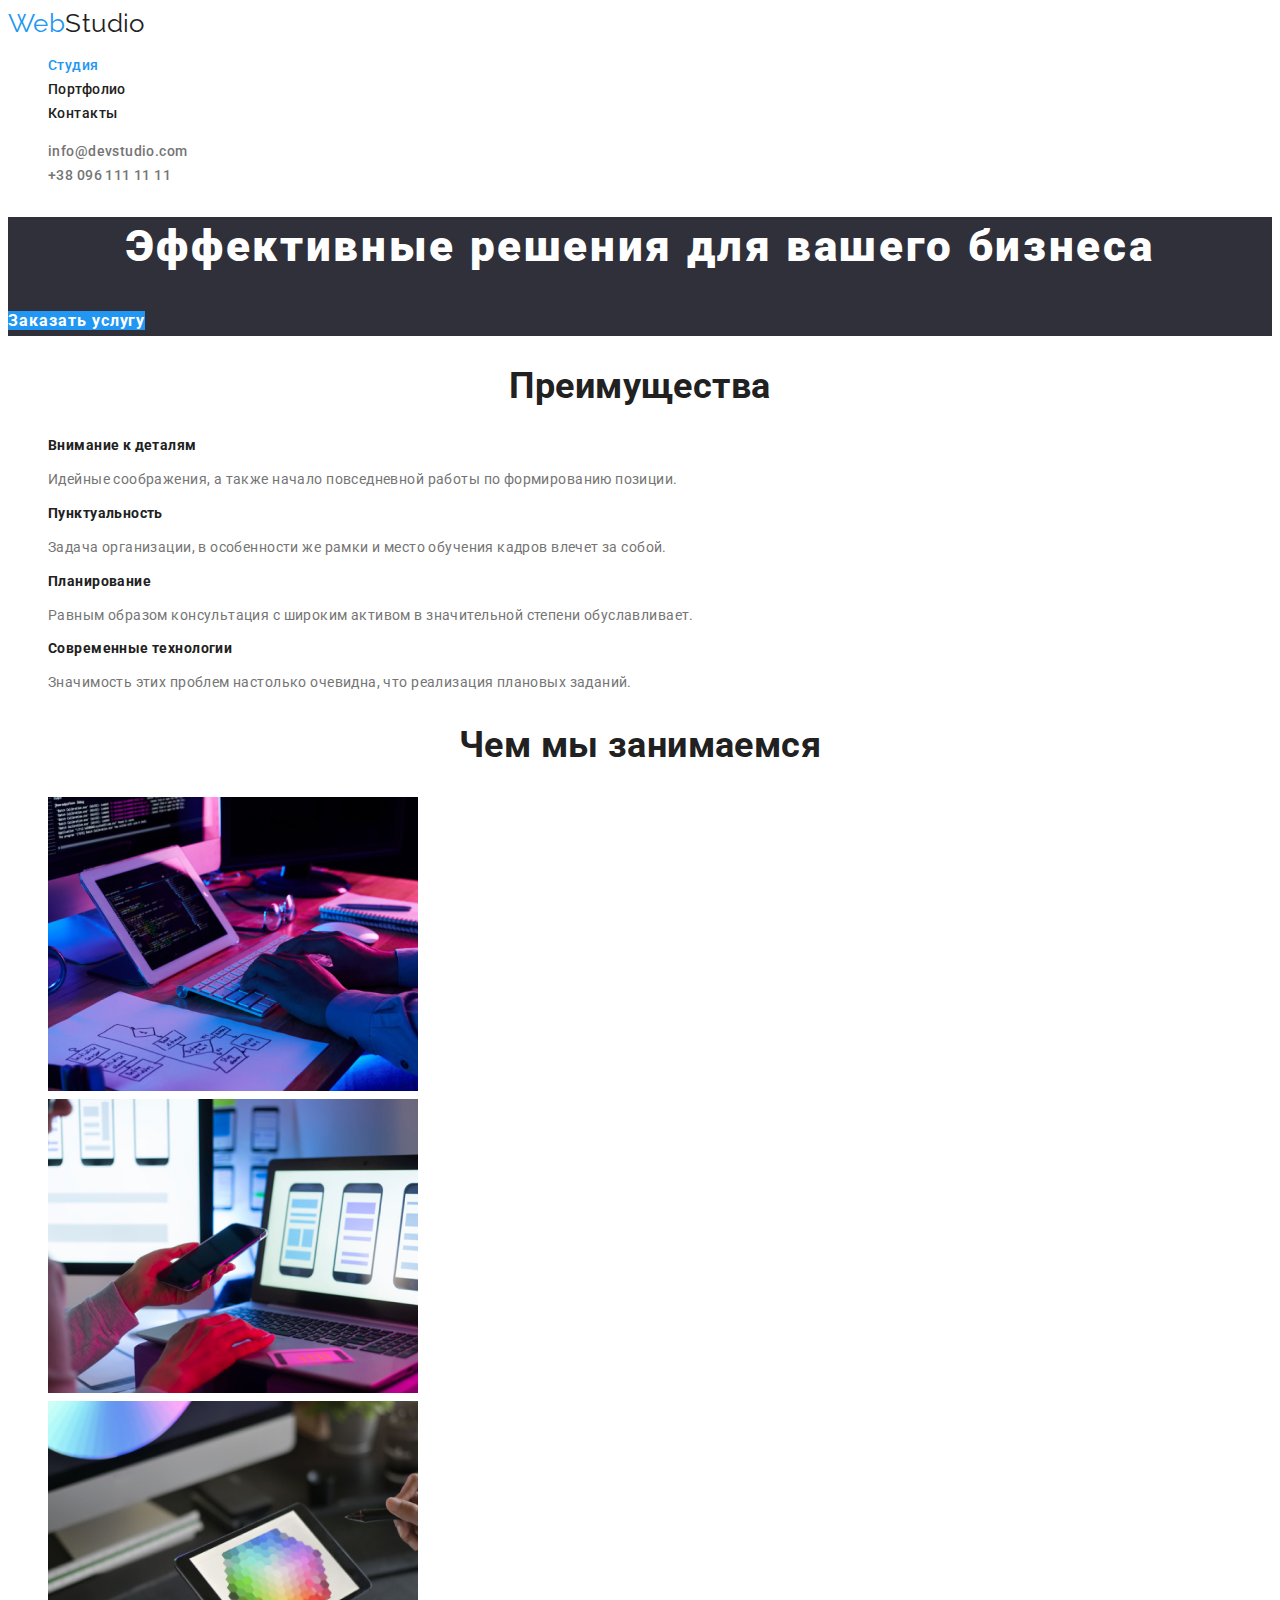
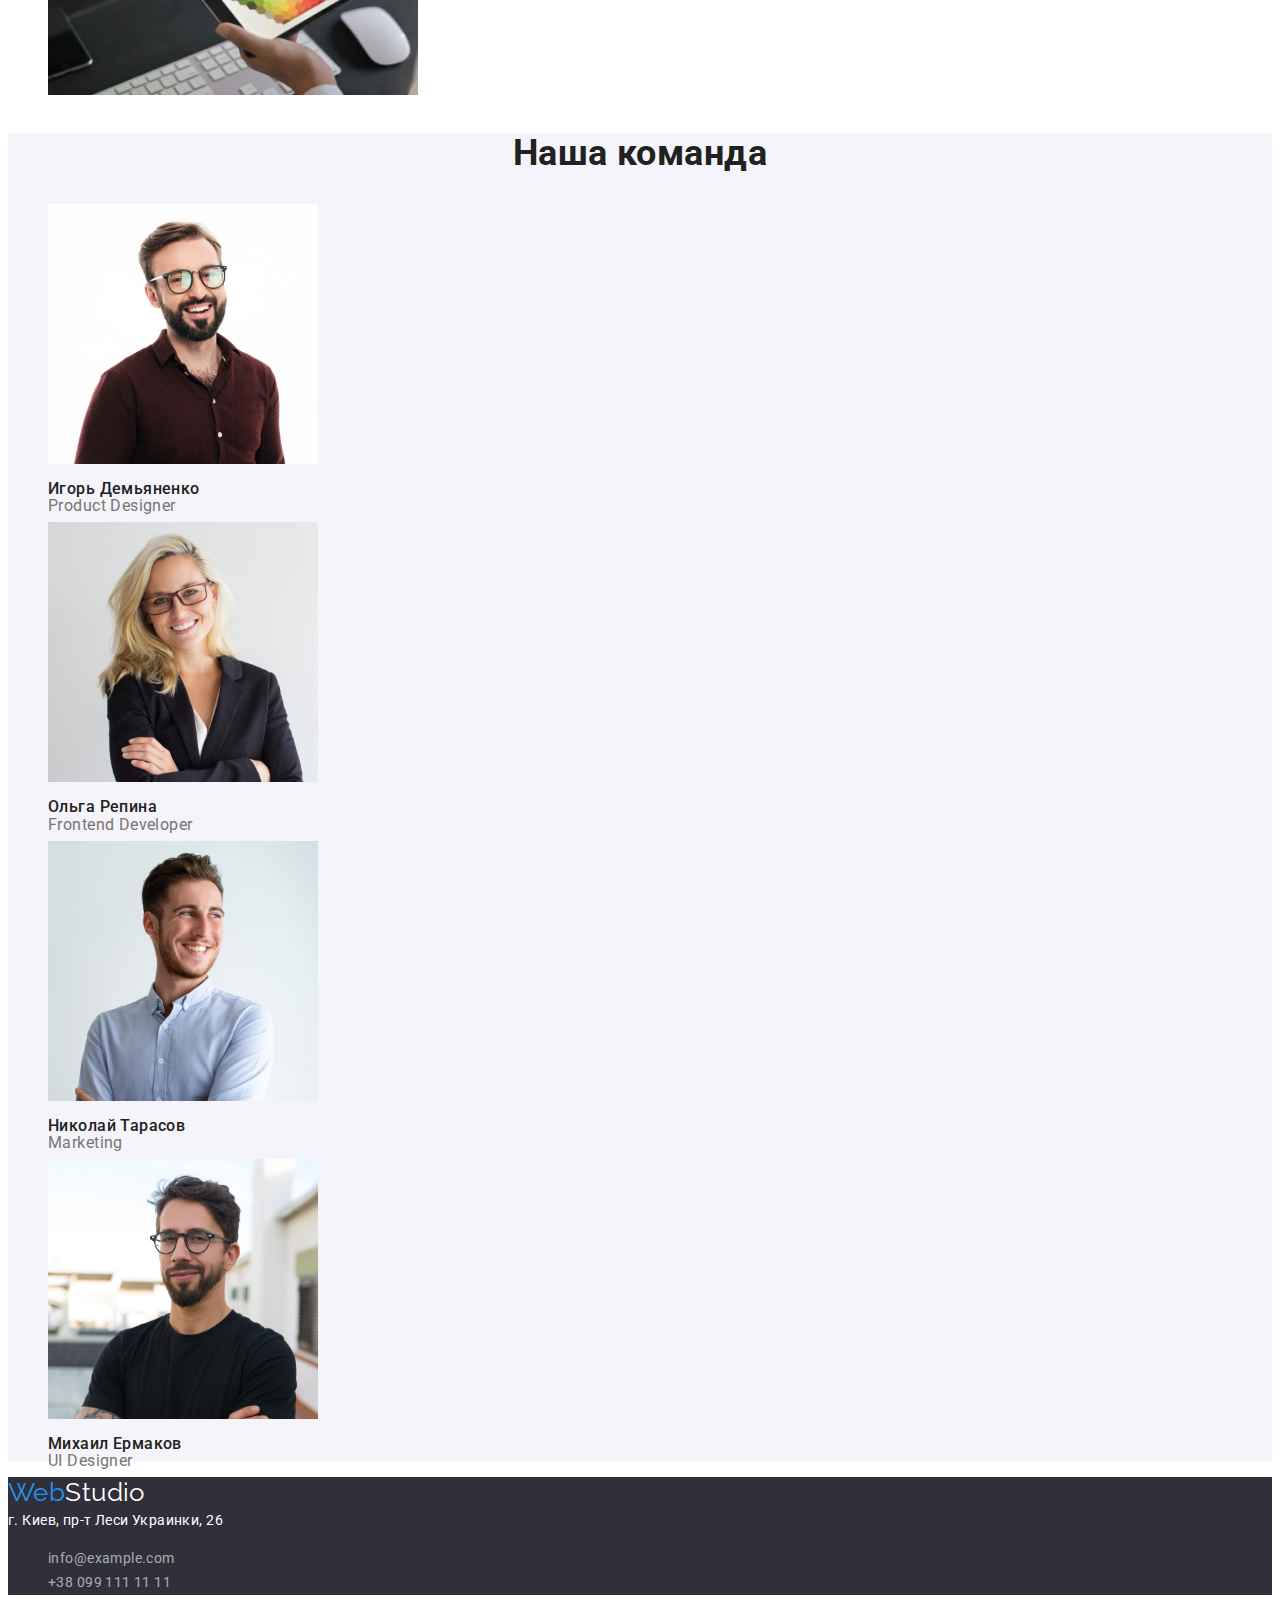
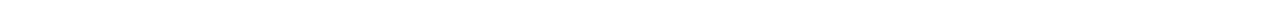
<file: index.html>
<!DOCTYPE html>
<html lang="ru">
  <head>
    <link
      rel="stylesheet"
      href="https://cdnjs.cloudflare.com/ajax/libs/modern-normalize/1.0.0/modern-normalize.css"
      integrity="sha512-Zx6MlUMKSVJoQ+83OwhdILe8cSEsCzfqThJd7J/VA2UrK6Ctj85p+xzqfyuNXE5B1k25uUdmJ2OzItbBy9GHAQ=="
      crossorigin="anonymous"
    />
    <meta charset="UTF-8" />
    <meta name="viewport" content="width=device-width, initial-scale=1.0" />
    <title>Document</title>
    <link rel="preconnect" href="https://fonts.gstatic.com" />
    <link
      href="https://fonts.googleapis.com/css2?family=Raleway:wght@700&family=Roboto:wght@400;500;700;900&display=swap"
      rel="stylesheet"
    />
    <link rel="stylesheet" href="./css/styles.css" />
  </head>
  <body>
    <!--Шапка сайта-->
    <header>
      <nav>
        <a href="./index.html" class="logo"
          >Web<span class="logo-header">Studio</span>
        </a>

        <ul class="site-nav list">
          <li><a href="" class="link current">Студия</a></li>
          <li><a href="./portfolio.html" class="link">Портфолио</a></li>
          <li><a href="" class="link">Контакты</a></li>
        </ul>
      </nav>

      <ul class="contacts list">
        <li>
          <a href="mailto:info@devstudio.com" class="link"
            >info@devstudio.com</a
          >
        </li>
        <li><a href="tel:380961111111" class="link">+38 096 111 11 11</a></li>
      </ul>
    </header>
    <main>
      <!-- Герой -->
      <section class="hero">
        <h1 class="hero-title">Эффективные решения для вашего бизнеса</h1>
        <a href="" class="button primary">Заказать услугу</a>
      </section>
      <!-- Преимущества -->
      <section class="section">
        <h2 class="section-title">Преимущества</h2>
        <ul class="feature-list list">
          <li>
            <h3 class="title">Внимание к деталям</h3>
            <p class="text">
              Идейные соображения, а также начало повседневной работы по
              формированию позиции.
            </p>
          </li>
          <li>
            <h3 class="title">Пунктуальность</h3>
            <p>
              Задача организации, в особенности же рамки и место обучения кадров
              влечет за собой.
            </p>
          </li>
          <li>
            <h3 class="title">Планирование</h3>
            <p>
              Равным образом консультация с широким активом в значительной
              степени обуславливает.
            </p>
          </li>
          <li>
            <h3 class="title">Современные технологии</h3>
            <p>
              Значимость этих проблем настолько очевидна, что реализация
              плановых заданий.
            </p>
          </li>
        </ul>
      </section>
      <!-- Чем мы занимаемся -->
      <section class="section">
        <h2 class="section-title">Чем мы занимаемся</h2>
        <ul class="work-list list">
          <li>
            <img
              src="./images/placeholder1.png"
              alt="Програмист за рабочим столом"
              width="370"
              height="294"
            />
          </li>
          <li>
            <img
              src="./images/placeholder2.png"
              alt="Разработка мобильного приложения"
              width="370"
              height="294"
            />
          </li>
          <li>
            <img
              src="./images/placeholder3.png"
              alt="Веб дизайнер работает с планшетом"
              width="370"
              height="294"
            />
          </li>
        </ul>
      </section>
      <!-- Наша команда -->
      <section class="section team">
        <h2 class="section-title">Наша команда</h2>
        <ul class="team-list list">
          <li>
            <img
              src="./images/photo1.jpg"
              alt="Фото Игоря Демьяненко"
              width="270"
              height="260"
            />
            <h3 class="title">Игорь Демьяненко</h3>
            <p class="profession">Product Designer</p>
          </li>
          <li>
            <img
              src="./images/photo2.jpg"
              alt="Фото Ольги Репиной"
              width="270"
              height="260"
            />
            <h3 class="title">Ольга Репина</h3>
            <p class="profession">Frontend Developer</p>
          </li>
          <li>
            <img
              src="./images/photo3.jpg"
              alt="Фото Николая Тарасова"
              width="270"
              height="260"
            />
            <h3 class="title">Николай Тарасов</h3>
            <p class="profession">Marketing</p>
          </li>
          <li>
            <img
              src="./images/photo4.jpg"
              alt="Фото Миаила Ермакова"
              width="270"
              height="260"
            />
            <h3 class="title">Михаил Ермаков</h3>
            <p class="profession">UI Designer</p>
          </li>
        </ul>
      </section>
    </main>
    <!-- Футер -->
    <footer>
      <a href="./index.html" class="logo"
        >Web<span class="logo-footer">Studio</span>
      </a>
      <address class="address-text">г. Киев, пр-т Леси Украинки, 26</address>
      <ul class="contacts list">
        <li>
          <a href="mailto:info@example.com" class="footer-link"
            >info@example.com</a
          >
        </li>
        <li>
          <a href="tel:380991111111" class="footer-link">+38 099 111 11 11</a>
        </li>
      </ul>
    </footer>
  </body>
</html>
</file>
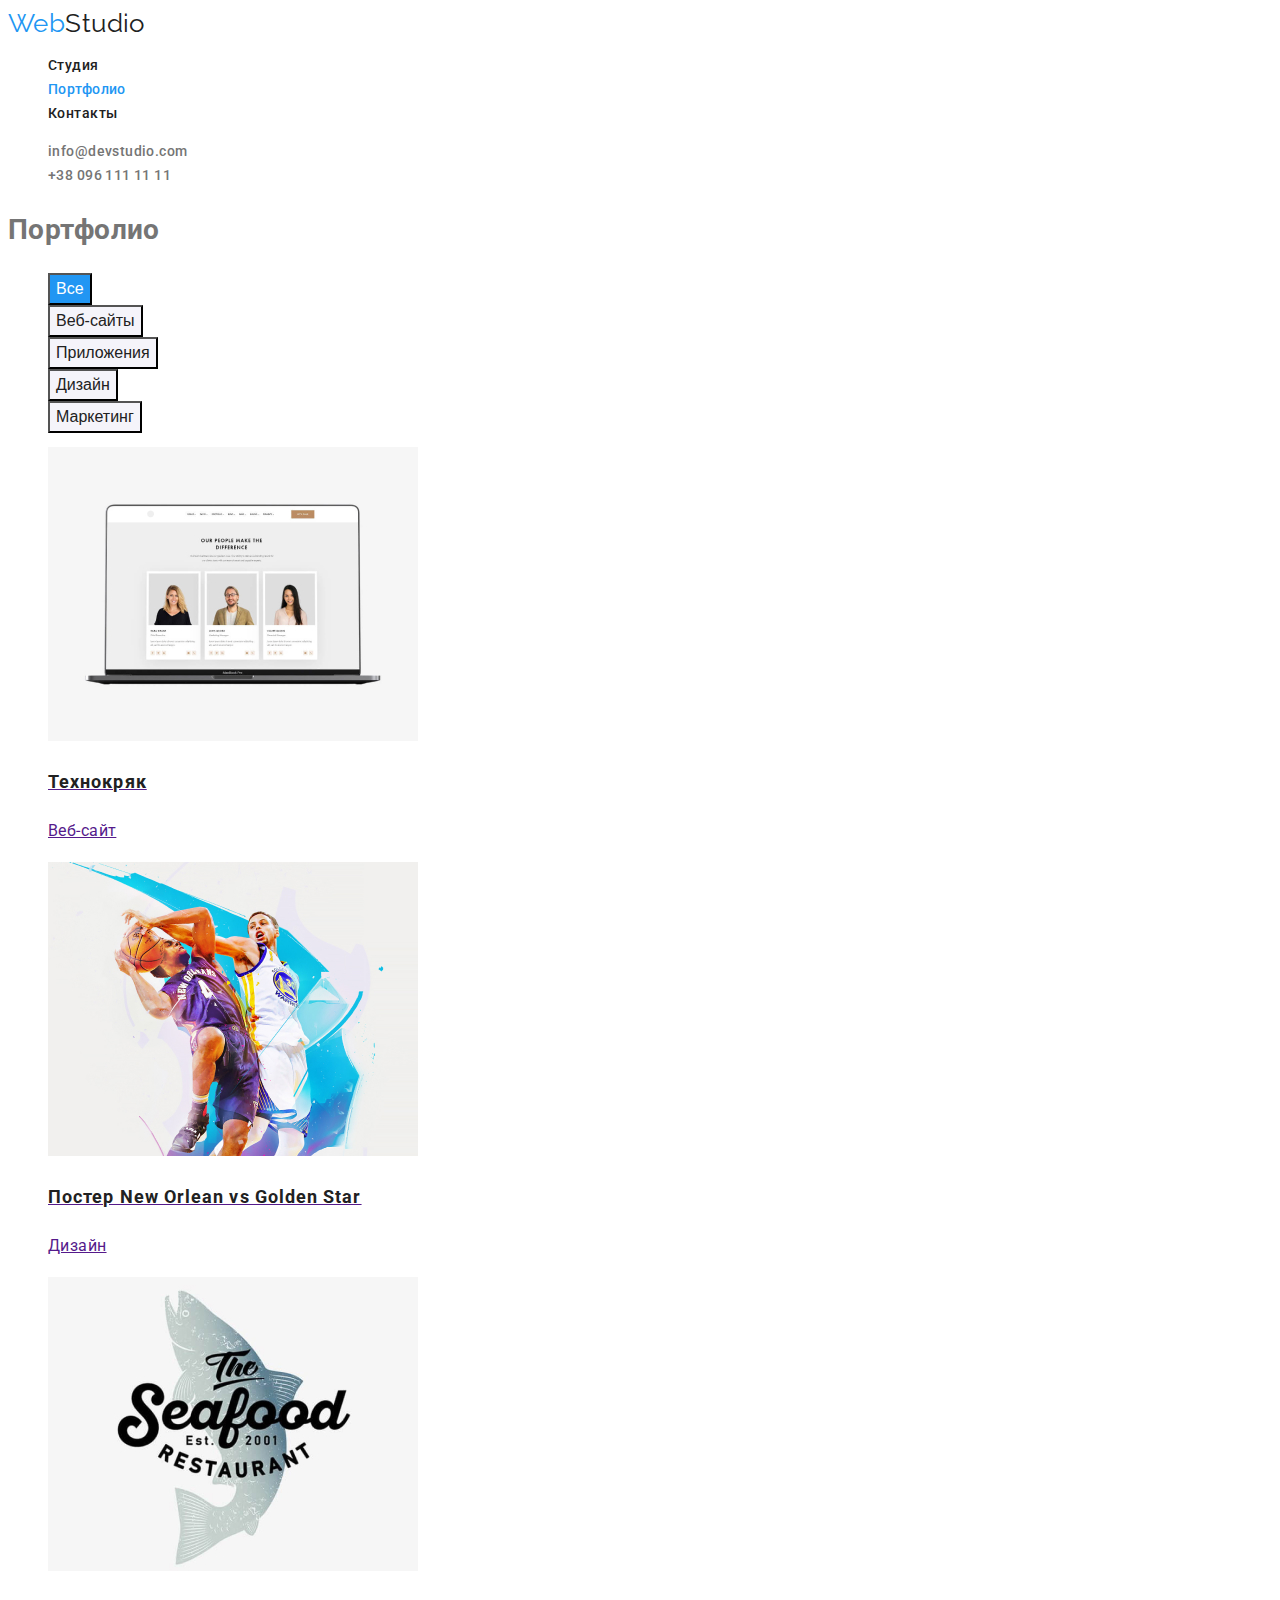
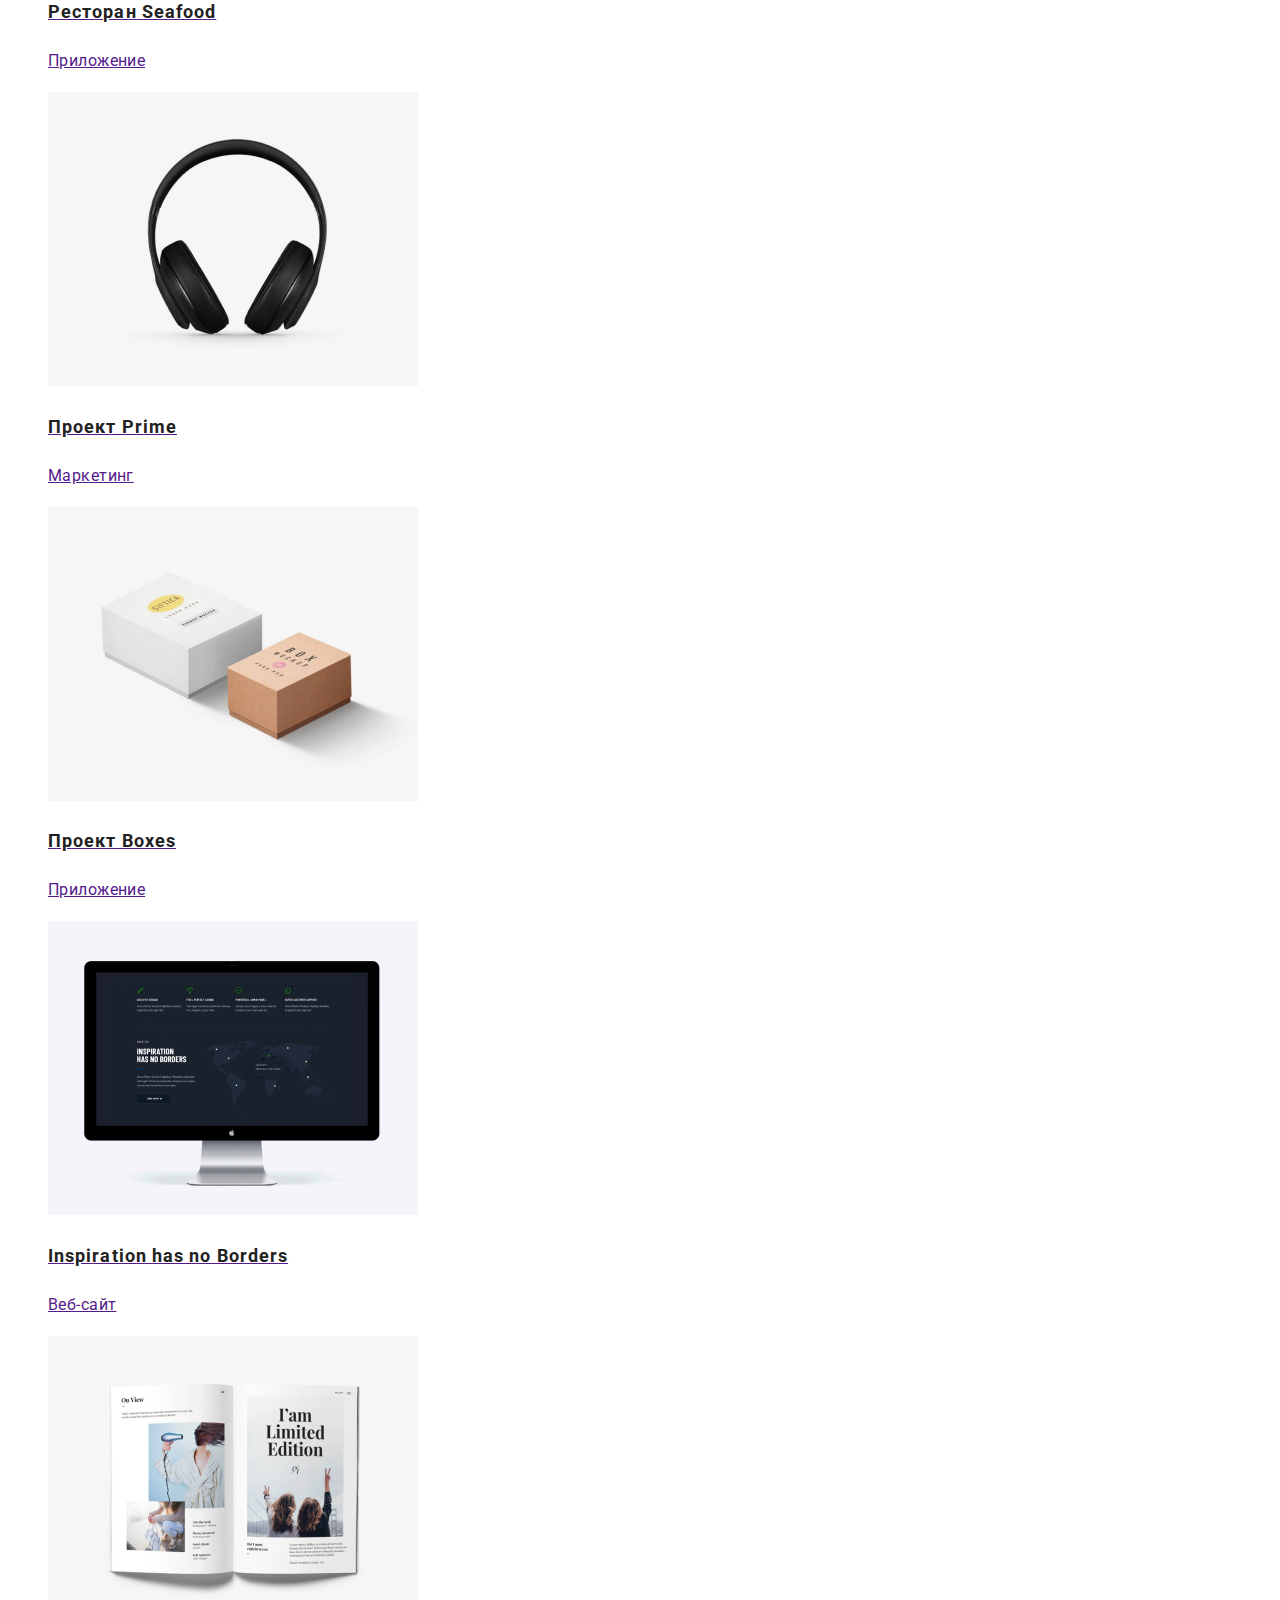
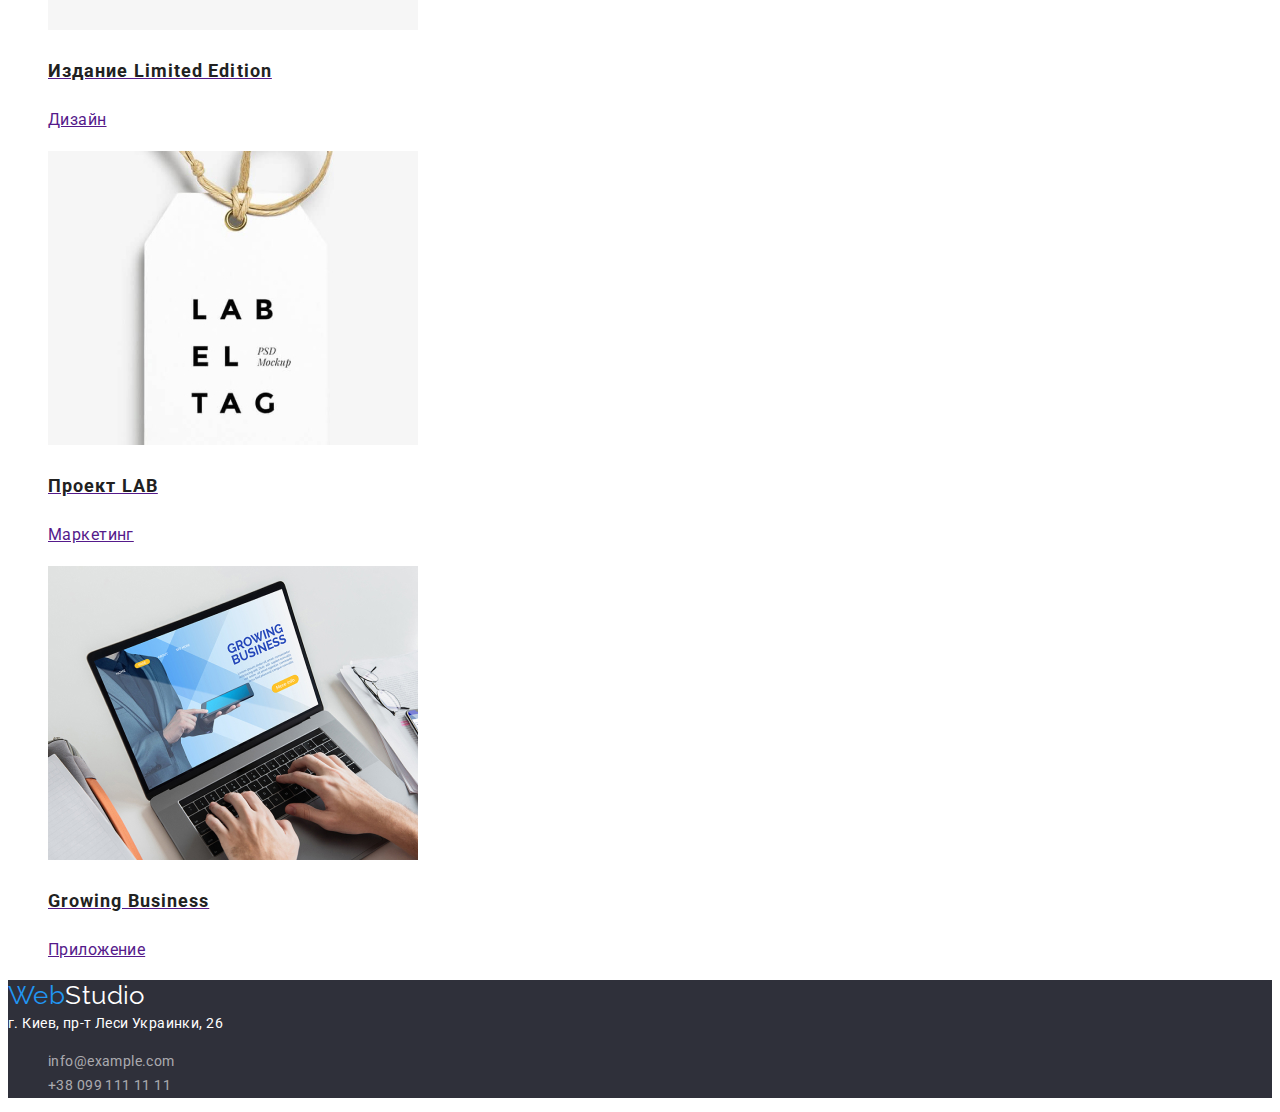
<file: portfolio.html>
<!DOCTYPE html>
<html lang="ru">
  <head>
    <link
      rel="stylesheet"
      href="https://cdnjs.cloudflare.com/ajax/libs/modern-normalize/1.0.0/modern-normalize.css"
      integrity="sha512-Zx6MlUMKSVJoQ+83OwhdILe8cSEsCzfqThJd7J/VA2UrK6Ctj85p+xzqfyuNXE5B1k25uUdmJ2OzItbBy9GHAQ=="
      crossorigin="anonymous"
    />
    <meta charset="UTF-8" />
    <meta name="viewport" content="width=device-width, initial-scale=1.0" />
    <title>Document</title>
    <link rel="preconnect" href="https://fonts.gstatic.com" />
    <link
      href="https://fonts.googleapis.com/css2?family=Raleway:wght@700&family=Roboto:wght@400;500;700;900&display=swap"
      rel="stylesheet"
    />
    <link rel="stylesheet" href="./css/styles.css" />
  </head>
  <body>
    <!--Шапка сайта-->
    <header>
      <nav>
        <a href="./index.html" class="logo"
          >Web<span class="logo-header">Studio</span>
        </a>

        <ul class="site-nav list">
          <li><a href="./index.html" class="link">Студия</a></li>
          <li><a href="./portfolio.html" class="link current">Портфолио</a></li>
          <li><a href="" class="link">Контакты</a></li>
        </ul>
      </nav>

      <ul class="contacts list">
        <li>
          <a href="mailto:info@devstudio.com" class="link"
            >info@devstudio.com</a
          >
        </li>
        <li><a href="tel:380961111111" class="link">+38 096 111 11 11</a></li>
      </ul>
    </header>
    <main>
      <!-- Портфолио -->
      <section>
        <h1>Портфолио</h1>
        <ul class="portfolio list">
          <li><button type="button" class="filter primary">Все</button></li>
          <li>
            <button type="button" class="filter secondary">Веб-сайты</button>
          </li>
          <li>
            <button type="button" class="filter secondary">Приложения</button>
          </li>
          <li>
            <button type="button" class="filter secondary">Дизайн</button>
          </li>
          <li>
            <button type="button" class="filter secondary">Маркетинг</button>
          </li>
        </ul>
        <ul class="works list">
          <li>
            <a href="">
              <img
                src="./images/portfolio1.jpg"
                alt="Ноутбук"
                width="370"
                height="294"
              />
              <h2 class="projects">Технокряк</h2>
              <p class="projects-title">Веб-сайт</p>
            </a>
          </li>
          <li>
            <a href="">
              <img
                src="./images/portfolio2.jpg"
                alt="Баскетболисты"
                width="370"
                height="294"
              />
              <h2 class="projects">Постер New Orlean vs Golden Star</h2>
              <p class="projects-title">Дизайн</p>
            </a>
          </li>
          <li>
            <a href="">
              <img
                src="./images/portfolio3.jpg"
                alt="Баскетболисты"
                width="370"
                height="294"
              />
              <h2 class="projects">Ресторан Seafood</h2>
              <p class="projects-title">Приложение</p>
            </a>
          </li>
          <li>
            <a href="">
              <img
                src="./images/portfolio4.jpg"
                alt="Наушники"
                width="370"
                height="294"
              />
              <h2 class="projects">Проект Prime</h2>
              <p class="projects-title">Маркетинг</p>
            </a>
          </li>
          <li>
            <a href="">
              <img
                src="./images/portfolio5.jpg"
                alt="Коробки"
                width="370"
                height="294"
              />
              <h2 class="projects">Проект Boxes</h2>
              <p class="projects-title">Приложение</p>
            </a>
          </li>
          <li>
            <a href="">
              <img
                src="./images/portfolio6.jpg"
                alt="Монитор"
                width="370"
                height="294"
              />
              <h2 class="projects">Inspiration has no Borders</h2>
              <p class="projects-title">Веб-сайт</p>
            </a>
          </li>
          <li>
            <a href="">
              <img
                src="./images/portfolio7.jpg"
                alt="Журнал"
                width="370"
                height="294"
              />
              <h2 class="projects">Издание Limited Edition</h2>
              <p class="projects-title">Дизайн</p>
            </a>
          </li>
          <li>
            <a href="">
              <img
                src="./images/portfolio8.jpg"
                alt="Бирка"
                width="370"
                height="294"
              />
              <h2 class="projects">Проект LAB</h2>
              <p class="projects-title">Маркетинг</p>
            </a>
          </li>
          <li>
            <a href="">
              <img
                src="./images/portfolio9.jpg"
                alt="Работа за ноутбуком"
                width="370"
                height="294"
              />
              <h2 class="projects">Growing Business</h2>
              <p class="projects-title">Приложение</p>
            </a>
          </li>
        </ul>
      </section>
    </main>

    <!-- Футер -->
    <footer>
      <a href="./index.html" class="logo"
        >Web<span class="logo-footer">Studio</span>
      </a>
      <address class="address-text">г. Киев, пр-т Леси Украинки, 26</address>
      <address>
        <ul class="contacts list">
          <li>
            <a href="mailto:info@example.com" class="footer-link"
              >info@example.com</a
            >
          </li>
          <li>
            <a href="tel:380991111111" class="footer-link">+38 099 111 11 11</a>
          </li>
        </ul>
      </address>
    </footer>
  </body>
</html>
</file>
<file: css/styles.css>
/* Цвет основного текста #212121; */
/* Вторичный цвет текста color: #757575; */
/* Белый #FFFFFF; */
/* Акцент #2196F3; */
/* Вторичный цвет фона background: #F5F4FA; */

:root {
  --primary-text-color: #757575;
  --title-text-color: #212121;
  --accent-color: #2196f3;
  --primary-white-color: #fff;
  --secondary-bg-color: #f5f4fa;
  --dark-bg-color: #2f303a;
}

body {
  background-color: var(--primary-white-color);
  color: var(--primary-text-color);
  font-family: 'Roboto', sans-serif;
  font-size: 14px;
  line-height: 1.71;
  letter-spacing: 0.03em;
}

.list {
  list-style: none;
}

/* Logo */

.logo {
  color: var(--accent-color);
  font-family: 'Raleway';
  font-size: 26px;
  line-height: 1.19;
  text-decoration: none;
}

.logo-header {
  color: var(--title-text-color);
}

.logo-footer {
  color: var(--primary-white-color);
}

/* Site-nav */

.site-nav .link {
  color: var(--title-text-color);
  font-weight: 500;
  line-height: 1.14;
  text-decoration: none;
}

.site-nav .link:hover,
.site-nav .link:focus {
  color: var(--title-text-color);
}

.site-nav .link.current {
  color: var(--accent-color);
}

/* Contacts */

.contacts .link {
  color: var(--primary-text-color);
  font-weight: 500;
  line-height: 1.14;
  text-decoration: none;
}

.contacts .link:hover,
.contacts .link:focus {
  color: var(--accent-color);
}

/* Hero */

.hero {
  background-color: var(--dark-bg-color);
}

.hero-title {
  color: var(--primary-white-color);
  font-weight: 900;
  font-size: 44px;
  line-height: 1.36;
  text-align: center;
  letter-spacing: 0.06em;
}

/* Section */

.section-title {
  color: var(--title-text-color);
  font-weight: 700;
  font-size: 36px;
  line-height: 1.16;
  text-align: center;
}

/* Features */

.feature-list .title {
  color: var(--title-text-color);
  font-weight: 700;
  font-size: 14px;
  line-height: 1.14;
}

.feature-list .text {
  font-weight: 400;
}

/* Team */

.team-list .title {
  color: var(--title-text-color);
  font-weight: 500;
  font-size: 16px;
  line-height: 1.19px;
}

.team-list .profession {
  font-weight: 400;
  font-size: 16px;
  line-height: 1.19px;
}

.team {
  background-color: var(--secondary-bg-color);
}

/* Button */

.button {
  color: var(--title-text-color);
  background-color: var(--primary-white-color);
  font-weight: 700;
  font-size: 16px;
  line-height: 1.87;
  letter-spacing: 0.06em;
  text-decoration: none;
}

.button.primary {
  color: var(--primary-white-color);
  background-color: var(--accent-color);
}

/* Footer */

footer {
  background-color: var(--dark-bg-color);
}

.address-text {
  color: var(--primary-white-color);
  font-family: Roboto;
  font-style: normal;
  font-weight: 400;
  font-size: 14px;
  line-height: 1.71;
  letter-spacing: 0.03em;
}

.contacts .footer-link {
  color: rgba(255, 255, 255, 0.6);
  text-decoration: none;
  font-family: Roboto;
  font-style: normal;
  font-weight: 400;
  font-size: 14px;
  line-height: 1.71;
  letter-spacing: 0.03em;
}

/* Стили для portfolio */

.filter {
  color: var(--title-text-color);
  background-color: var(--primary-white-color);
  font-weight: 500;
  font-size: 16px;
  line-height: 1.63;
}

.filter.primary {
  color: var(--primary-white-color);
  background-color: var(--accent-color);
}

.filter.secondary {
  color: var(--title-text-color);
  background-color: var(--secondary-bg-color);
}

.works .projects {
  color: var(--title-text-color);
  font-weight: 700;
  font-size: 18px;
  line-height: 2;
  letter-spacing: 0.06em;
}

.works .projects-title {
  font-weight: 400;
  font-size: 16px;
  line-height: 1.87;
}
</file>
